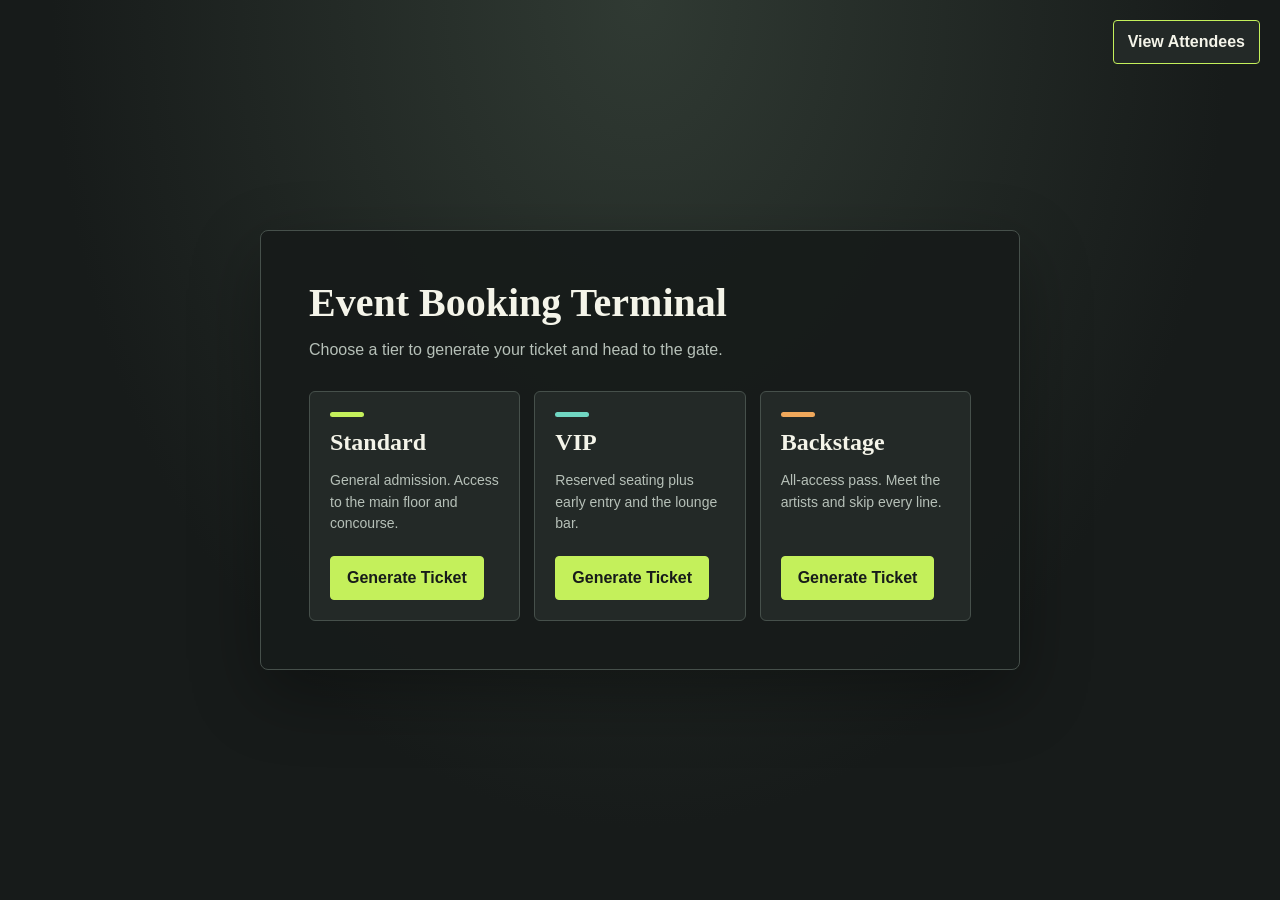
<file: index.html>
<!DOCTYPE html>
<html lang="en">
<head>
<meta charset="UTF-8" />
<meta name="viewport" content="width=device-width, initial-scale=1.0" />
<title>Booking Terminal</title>
<link rel="stylesheet" href="./style.css" />
</head>
<body>
  <nav class="side-navigation" aria-label="Main navigation">
    <a class="attendee-link" href="./attendees.html">View Attendees</a>
  </nav>

  <div class="terminal-card">
    <div class="booking-heading">
      <div>
        <h1>Event Booking Terminal</h1>
        <p class="subtitle">Choose a tier to generate your ticket and head to the gate.</p>
      </div>
    </div>

    <div class="tier-grid">

      <div class="tier" data-tier="Standard">
        <div class="swatch"></div>
        <h2>Standard</h2>
        <p>General admission. Access to the main floor and concourse.</p>
        <button onclick="generateTicket('Standard')">Generate Ticket</button>
      </div>

      <div class="tier" data-tier="VIP">
        <div class="swatch"></div>
        <h2>VIP</h2>
        <p>Reserved seating plus early entry and the lounge bar.</p>
        <button onclick="generateTicket('VIP')">Generate Ticket</button>
      </div>

      <div class="tier" data-tier="Backstage">
        <div class="swatch"></div>
        <h2>Backstage</h2>
        <p>All-access pass. Meet the artists and skip every line.</p>
        <button onclick="generateTicket('Backstage')">Generate Ticket</button>
      </div>

    </div>
  </div>

  <script src="./script.js"></script>
</body>
</html>
</file>
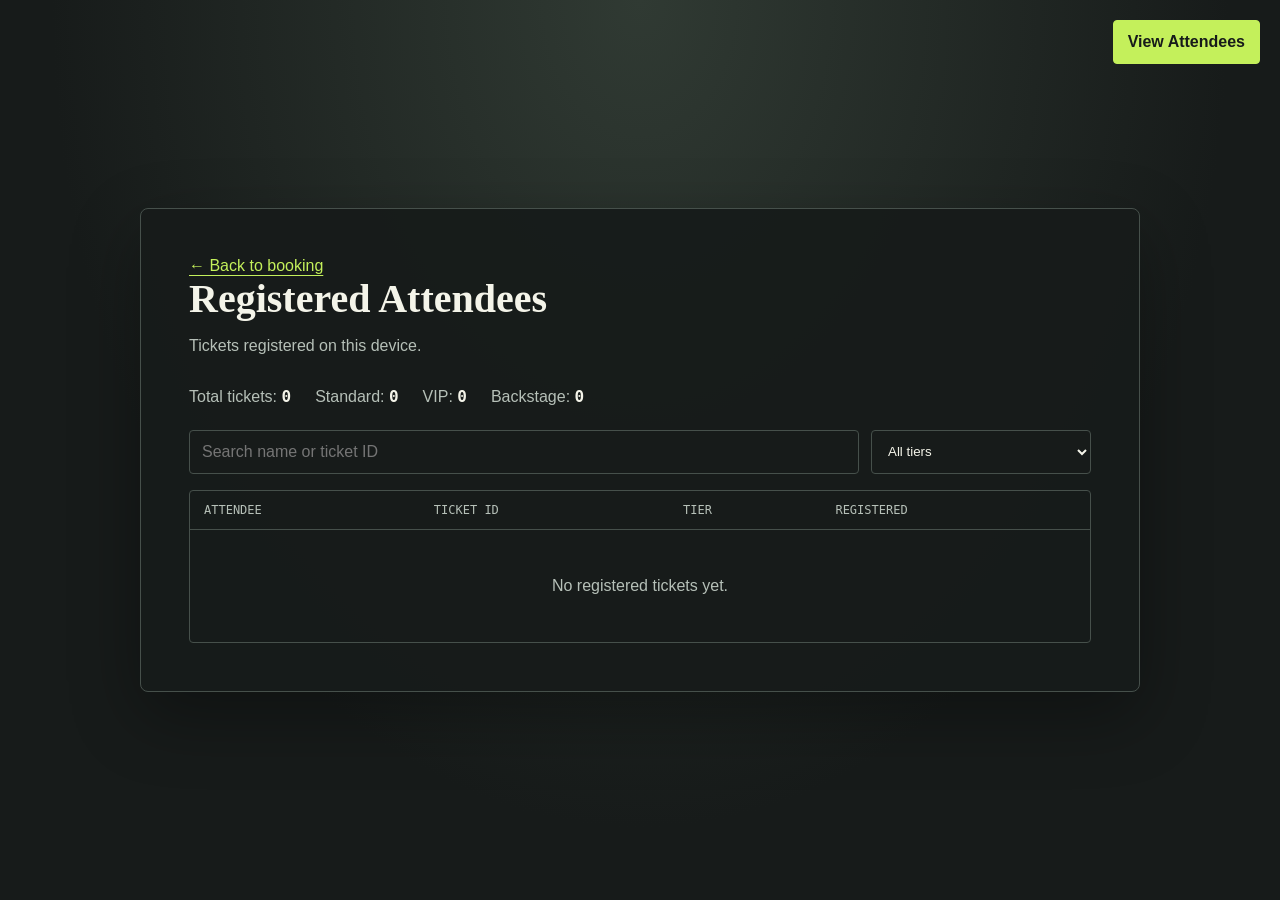
<file: attendees.html>
<!DOCTYPE html>
<html lang="en">
<head>
  <meta charset="UTF-8">
  <meta name="viewport" content="width=device-width, initial-scale=1">
  <title>Registered Attendees | Smart-Scan Kiosk</title>
  <link rel="stylesheet" href="./style.css">
</head>
<body>
  <nav class="side-navigation" aria-label="Main navigation">
    <a class="attendee-link" href="./attendees.html" aria-current="page">View Attendees</a>
  </nav>
  <main class="terminal-card attendee-card">
    <a class="back-link" href="./index.html">&larr; Back to booking</a>
    <h1>Registered Attendees</h1>
    <p class="subtitle">Tickets registered on this device.</p>

    <div class="attendee-summary" aria-live="polite">
      <span>Total tickets: <strong id="totalCount">0</strong></span>
      <span>Standard: <strong id="standardCount">0</strong></span>
      <span>VIP: <strong id="vipCount">0</strong></span>
      <span>Backstage: <strong id="backstageCount">0</strong></span>
    </div>

    <div class="attendee-tools">
      <input id="attendeeSearch" type="search" placeholder="Search name or ticket ID" aria-label="Search attendees">
      <select id="tierFilter" aria-label="Filter by ticket tier">
        <option value="all">All tiers</option>
        <option value="Standard">Standard</option>
        <option value="VIP">VIP</option>
        <option value="Backstage">Backstage</option>
      </select>
    </div>

    <div class="attendee-table-wrap">
      <table class="attendee-table">
        <thead>
          <tr>
            <th scope="col">Attendee</th>
            <th scope="col">Ticket ID</th>
            <th scope="col">Tier</th>
            <th scope="col">Registered</th>
          </tr>
        </thead>
        <tbody id="attendeeRows"></tbody>
      </table>
      <p id="attendeeEmpty" class="attendee-empty" hidden>No registered tickets yet.</p>
    </div>
  </main>
  <script src="./attendees.js"></script>
</body>
</html>
</file>
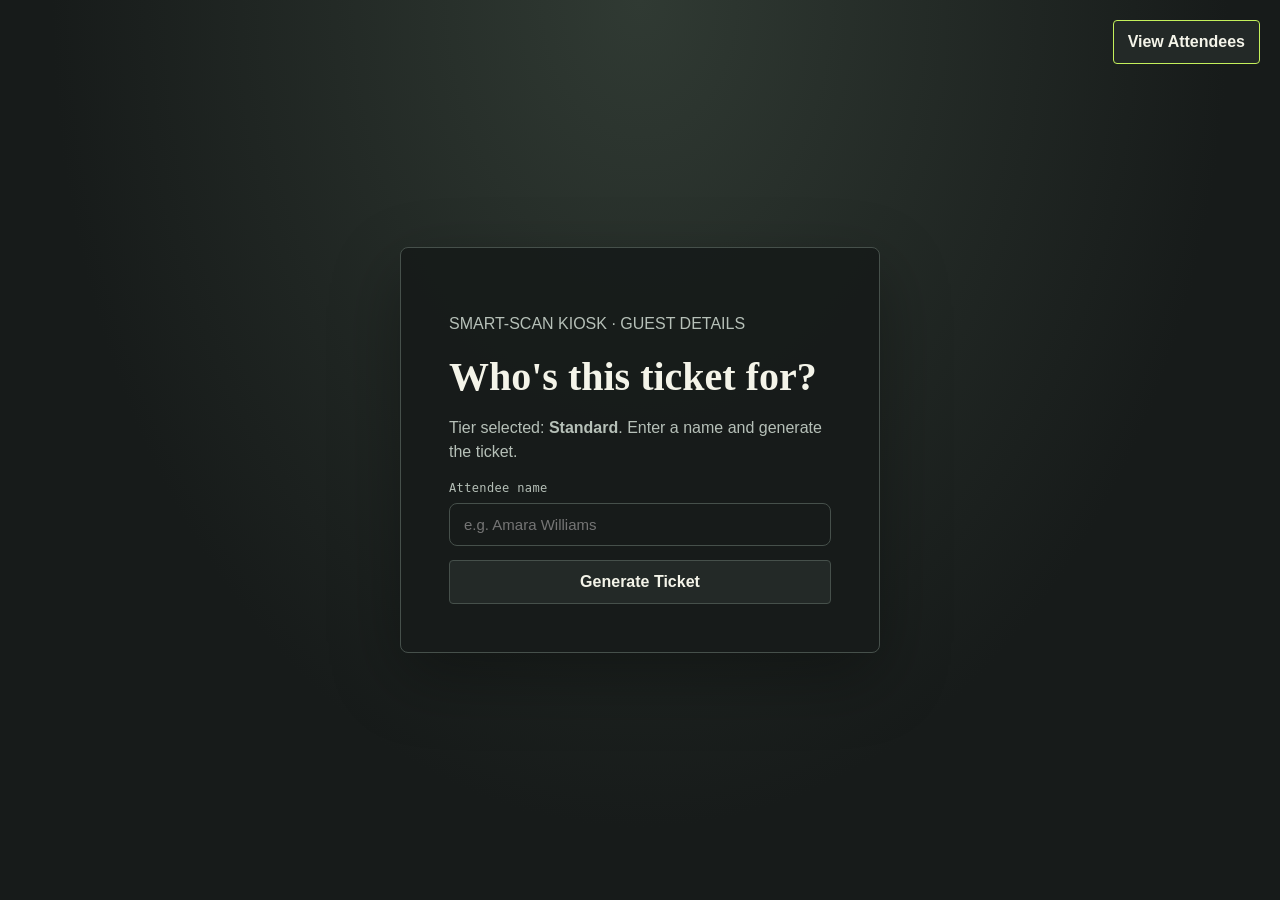
<file: guest.html>
<!DOCTYPE html>
<html lang="en">
<head>
<meta charset="UTF-8">
<meta name="viewport" content="width=device-width, initial-scale=1">
<title>Smart-Scan Kiosk — Guest Details</title>
<link rel="stylesheet" href="./style.css">
</head>
<body class="booking">
  <nav class="side-navigation" aria-label="Main navigation">
    <a class="attendee-link" href="./attendees.html">View Attendees</a>
  </nav>

  <main class="terminal-card guest-card">
    <div class="terminal-header">
      <p class="terminal-kicker">SMART-SCAN KIOSK · GUEST DETAILS</p>
      <h1>Who's this ticket for?</h1>
      <p>Tier selected: <strong id="tierBadge">—</strong>. Enter a name and generate the ticket.</p>
    </div>

    <form class="guest-form" id="guestForm">
      <label for="guestName">Attendee name</label>
      <input type="text" id="guestName" name="guestName" placeholder="e.g. Amara Williams" autocomplete="name" required>
      <p class="guest-error" id="guestError" role="alert" hidden></p>
      <button type="submit" class="tier-generate guest-generate">Generate Ticket</button>
    </form>

    <div class="ticket-preview" id="ticketPreview" hidden>
      <div class="ticket-row">
        <span class="ticket-label">ATTENDEE</span>
        <span class="ticket-value" id="previewName">—</span>
      </div>
      <div class="ticket-row">
        <span class="ticket-label">TIER</span>
        <span class="ticket-value" id="previewTier">—</span>
      </div>
      <div class="ticket-row">
        <span class="ticket-label">TICKET ID</span>
        <span class="ticket-value ticket-id" id="previewId">—</span>
      </div>

      <button class="authorize-btn" id="proceedBtn">Proceed to Scanner</button>
    </div>
  </main>

  <script src="./guest.js"></script>
</body>
</html>
</file>
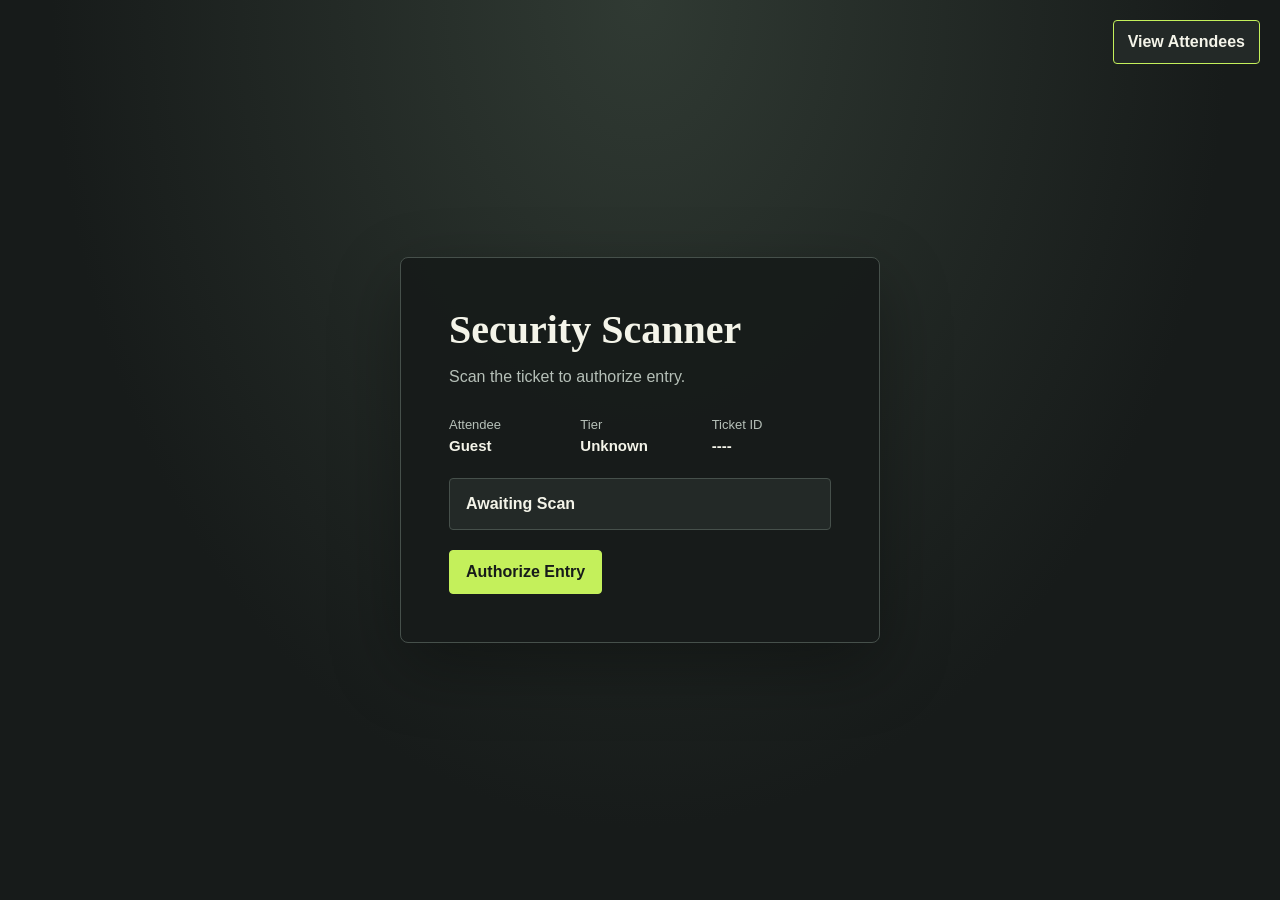
<file: scanner.html>
<!DOCTYPE html>
<html lang="en">
<head>
<meta charset="UTF-8" />
<meta name="viewport" content="width=device-width, initial-scale=1.0" />
<title>Security Scanner</title>
<link rel="stylesheet" href="./style.css" />
</head>
<body>
  <nav class="side-navigation" aria-label="Main navigation">
    <a class="attendee-link" href="./attendees.html">View Attendees</a>
  </nav>

  <div class="scanner-card">
    <h1>Security Scanner</h1>
    <p class="subtitle">Scan the ticket to authorize entry.</p>

    <div class="ticket-meta">
      <span>Attendee<strong id="nameDisplay">Guest</strong></span>
      <span>Tier<strong id="tierDisplay">—</strong></span>
      <span>Ticket ID<strong id="idDisplay">—</strong></span>
    </div>

    <div id="statusBox" class="idle">Awaiting Scan</div>

    <button id="authorizeBtn" onclick="authorizeEntry()">Authorize Entry</button>
  </div>

  <script src="./scanner.js"></script>
</body>
</html>
</file>
<file: style.css>
:root {
  color-scheme: dark;
  --bg-graphite: #171b1a;
  --surface: #232927;
  --surface-line: #46504b;
  --ink: #f4f4e9;
  --ink-dim: #b6c0b8;
  --accent: #c4f05b;
  --tier-standard: #c4f05b;
  --tier-vip: #70d6c2;
  --tier-backstage: #f0a85b;
  --font-mono: "Cascadia Code", Consolas, monospace;
  font-family: "Trebuchet MS", Arial, sans-serif;
  color: var(--ink);
  background: var(--bg-graphite);
}

* { box-sizing: border-box; }

body {
  min-width: 320px;
  min-height: 100vh;
  margin: 0;
  padding: 32px 20px;
  display: grid;
  place-items: center;
  background: radial-gradient(ellipse at top, #303a33, var(--bg-graphite) 65%);
}

.side-navigation {
  position: fixed;
  z-index: 10;
  top: 20px;
  right: 20px;
  display: flex;
  align-items: center;
  width: max-content;
}

button, input { font: inherit; }

.terminal-card, .scanner-card {
  width: min(100%, 760px);
  padding: clamp(24px, 5vw, 48px);
  border: 1px solid var(--surface-line);
  border-radius: 8px;
  background: rgba(23, 27, 26, 0.94);
  box-shadow: 0 24px 70px #0005;
}

.guest-card, .scanner-card { max-width: 480px; }

h1, h2 { font-family: Georgia, "Times New Roman", serif; }
h1 { margin: 0 0 12px; font-size: clamp(28px, 6vw, 40px); }
h2 { margin: 12px 0 8px; }
p { color: var(--ink-dim); line-height: 1.55; }
.subtitle { margin: 0 0 28px; }

.tier-grid {
  display: grid;
  grid-template-columns: repeat(auto-fit, minmax(min(100%, 190px), 1fr));
  gap: 14px;
  margin-top: 28px;
}

.tier {
  padding: 20px;
  border: 1px solid var(--surface-line);
  border-radius: 6px;
  background: var(--surface);
}

.tier p { min-height: 72px; font-size: 14px; }
.swatch { width: 34px; height: 5px; border-radius: 3px; background: var(--accent); }
.tier[data-tier="VIP"] .swatch { background: var(--tier-vip); }
.tier[data-tier="Backstage"] .swatch { background: var(--tier-backstage); }

button {
  min-height: 44px;
  padding: 10px 16px;
  border: 1px solid var(--accent);
  border-radius: 4px;
  background: var(--accent);
  color: #171b1a;
  font-weight: 700;
  cursor: pointer;
}

button:hover, button:focus-visible { filter: brightness(1.12); }
button:disabled { cursor: default; opacity: 0.7; }

.ticket-meta {
  display: grid;
  gap: 12px;
  grid-template-columns: repeat(3, minmax(0, 1fr));
  margin: 24px 0;
}

.ticket-meta span { color: var(--ink-dim); font-size: 13px; }
.ticket-meta strong { display: block; margin-top: 5px; color: var(--ink); font-size: 15px; overflow-wrap: anywhere; }

#statusBox {
  margin: 20px 0;
  padding: 16px;
  border: 1px solid var(--surface-line);
  border-radius: 4px;
  background: var(--surface);
  font-weight: 700;
}

#statusBox.granted, #statusBox.override { color: var(--accent); }
#statusBox.denied { color: #ff8b79; }

@keyframes pulse-green { 50% { box-shadow: 0 0 22px #c4f05b55; } }
@keyframes shake { 25% { transform: translateX(-5px); } 75% { transform: translateX(5px); } }
.pulse-green { animation: pulse-green 0.65s ease; }
.shake { animation: shake 0.25s ease; }

.guest-card { max-width: 480px; }

.guest-form {
  display: flex;
  flex-direction: column;
  gap: 8px;
}

.guest-form label {
  font-family: var(--font-mono);
  font-size: 12px;
  letter-spacing: 0.03em;
  color: var(--ink-dim);
}

.guest-form input {
  background: var(--bg-graphite);
  border: 1px solid var(--surface-line);
  border-radius: 8px;
  padding: 12px 14px;
  font-size: 15px;
  color: var(--ink);
  font-family: inherit;
}

.guest-form input:focus-visible {
  outline: 2px solid var(--ink);
  outline-offset: 1px;
}

.guest-error {
  margin: 0;
  color: #ff8b79;
  font-size: 14px;
}

.guest-generate {
  margin-top: 6px;
  color: var(--ink);
  border-color: var(--surface-line);
  background: var(--surface);
  padding: 12px 14px;
}

.guest-generate:hover,
.guest-generate:focus-visible {
  background: var(--ink);
  color: var(--bg-graphite);
}

.ticket-preview {
  --tier-color: var(--ink);
  margin-top: 24px;
  padding-top: 22px;
  border-top: 1px dashed var(--surface-line);
}

.ticket-preview[data-tier="Standard"]   { --tier-color: var(--tier-standard); }
.ticket-preview[data-tier="VIP"]       { --tier-color: var(--tier-vip); }
.ticket-preview[data-tier="Backstage"] { --tier-color: var(--tier-backstage); }

.ticket-row {
  display: flex;
  align-items: baseline;
  justify-content: space-between;
  padding: 8px 0;
}

.ticket-label {
  font-family: var(--font-mono);
  font-size: 11.5px;
  letter-spacing: 0.03em;
  color: var(--ink-dim);
}

.ticket-value {
  font-size: 15px;
  font-weight: 600;
  color: var(--tier-color);
}

.ticket-value.ticket-id {
  font-family: var(--font-mono);
  font-size: 18px;
}

.ticket-preview .authorize-btn {
  margin-top: 14px;
  background: var(--tier-color);
  color: var(--bg-graphite);
}

.attendee-link, .back-link {
  color: var(--accent);
  text-underline-offset: 4px;
}

.booking-heading {
  display: flex;
  align-items: flex-start;
  justify-content: space-between;
  gap: 20px;
}

.booking-heading .subtitle { margin-bottom: 0; }

.attendee-link {
  display: inline-flex;
  flex: 0 0 auto;
  align-items: center;
  justify-content: center;
  min-height: 44px;
  padding: 10px 14px;
  border: 1px solid var(--accent);
  border-radius: 4px;
  background: var(--surface);
  color: var(--ink);
  font-weight: 700;
  text-decoration: none;
  white-space: nowrap;
}

.side-navigation .attendee-link { width: auto; }
.side-navigation .attendee-link[aria-current="page"] { background: var(--accent); color: var(--bg-graphite); }

.attendee-link:hover, .attendee-link:focus-visible {
  background: var(--accent);
  color: var(--bg-graphite);
}

.attendee-card {
  width: min(100%, 1000px);
}

.attendee-summary {
  display: flex;
  gap: 24px;
  flex-wrap: wrap;
  margin: 24px 0;
  color: var(--ink-dim);
}

.attendee-summary strong {
  color: var(--ink);
  font-family: var(--font-mono);
}

.attendee-tools {
  display: grid;
  grid-template-columns: minmax(180px, 1fr) minmax(150px, 220px);
  gap: 12px;
  margin-bottom: 16px;
}

.attendee-tools input, .attendee-tools select {
  min-height: 44px;
  padding: 10px 12px;
  border: 1px solid var(--surface-line);
  border-radius: 4px;
  background: var(--bg-graphite);
  color: var(--ink);
}

.attendee-table-wrap {
  overflow-x: auto;
  border: 1px solid var(--surface-line);
  border-radius: 4px;
}

.attendee-table {
  width: 100%;
  border-collapse: collapse;
  text-align: left;
}

.attendee-table th, .attendee-table td {
  padding: 12px 14px;
  border-bottom: 1px solid var(--surface-line);
  white-space: nowrap;
}

.attendee-table th {
  color: var(--ink-dim);
  font-family: var(--font-mono);
  font-size: 12px;
  font-weight: 400;
  text-transform: uppercase;
}

.attendee-table tbody tr:last-child td { border-bottom: 0; }
.attendee-table td:first-child { font-weight: 700; }
.attendee-empty { padding: 28px; color: var(--ink-dim); text-align: center; }

@media (max-width: 520px) {
  body { padding: 78px 14px 20px; }
  .side-navigation {
    top: 10px;
    right: 12px;
    width: auto;
    justify-content: flex-start;
  }
  .booking-heading { flex-direction: column; }
  .attendee-link { align-self: flex-start; }
  .attendee-tools { grid-template-columns: 1fr; }
  .attendee-table th, .attendee-table td { padding: 10px; }
}
</file>
